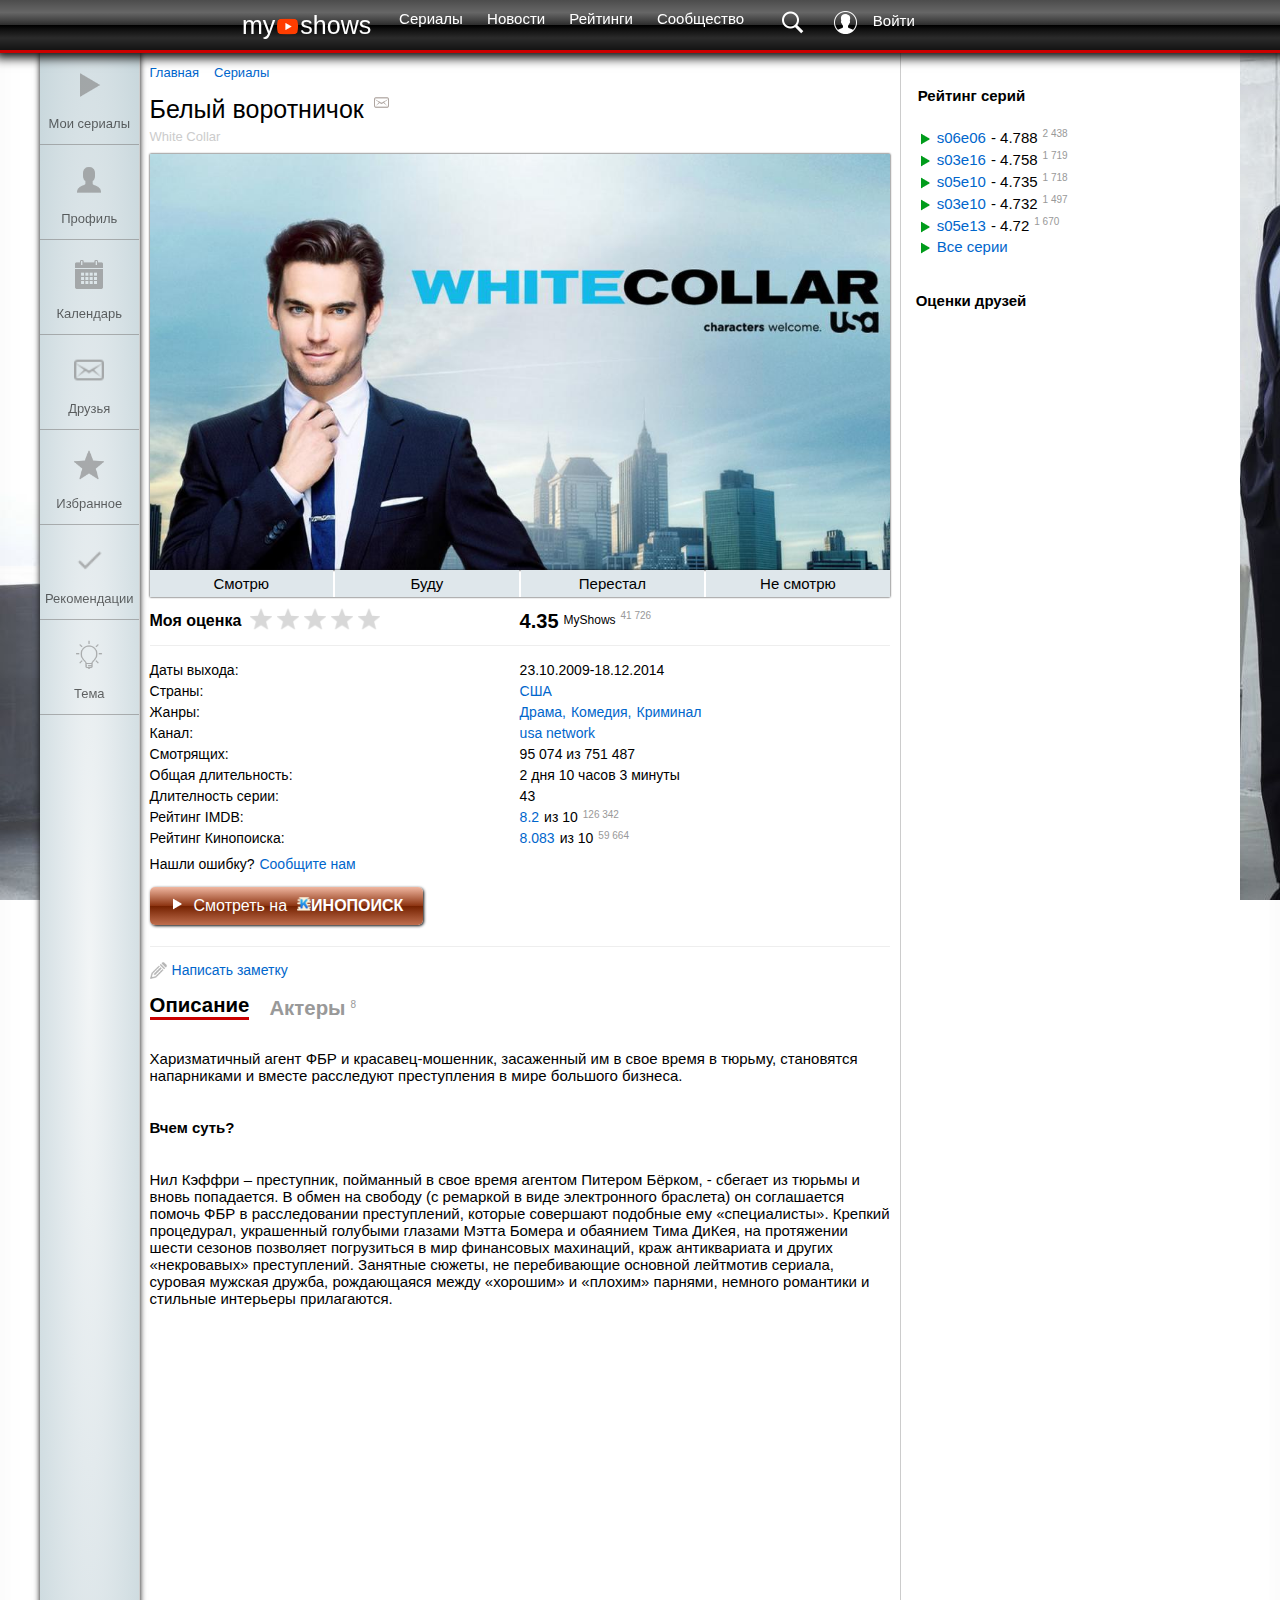
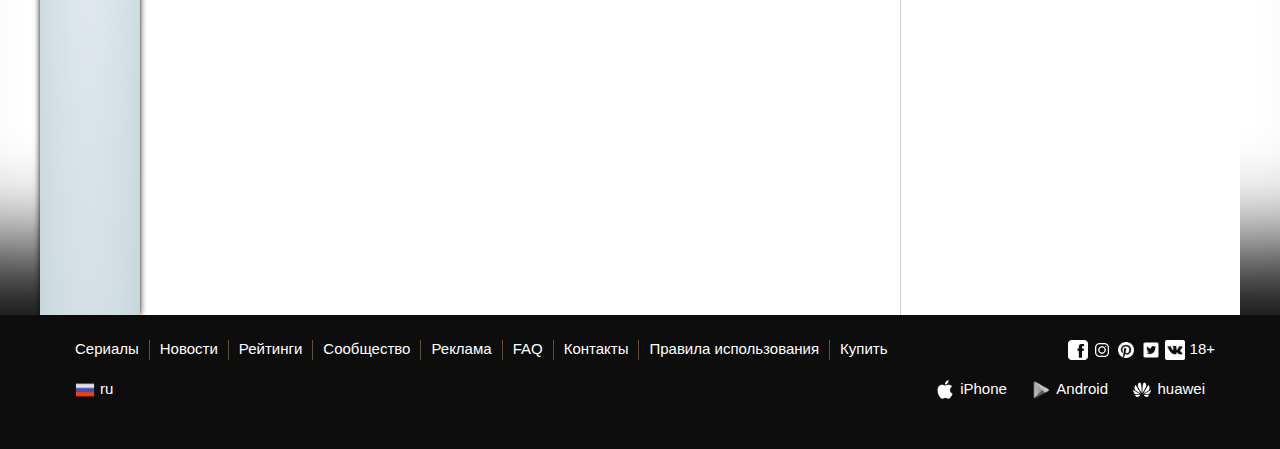
<file: index.html>
<!DOCTYPE html>
<html lang="ru">

	<head>
		<meta charset="utf-8">
		<meta name="viewport" content="width=device-width, initial-scale=1">
		<title>MyShows</title>
		<link rel="stylesheet" href="styles/style.css" type="text/css">
		<link rel="icon" type="imag/png" href="images/icon1.png">
	</head>
	
	<body>
		<header id="js-header" class="header">
			<div class="header__block-1"><a href="#">my<img src="images/icon1.png">shows</a></div>
			<img id="js-nav--off" src="images/icon1_2.png">
			<nav id="js-nav">
				<div><a href="#"><img src="images/icon5.png">Мои сериалы</a>
					<a href="#"><img src="images/icon6.png">Профиль</a>
					<a href="#"><img src="images/icon7.png">Календарь</a>
					<a href="#"><img src="images/icon8.png">Друзья</a>
					<a href="#"><img src="images/icon9.png">Избранное</a>
					<a href="#"><img src="images/icon10.png">Рекомендации</a>
					<a class="js-theme" href="#"><img src="images/icon24.png">Тема</a>
				</div>
			</nav>
			<div class="header__block-2">
				<div class="js-block-2__btns">
					<a href="#" >Сериалы</a>
					<a href="#" >Новости</a>
					<a href="#" >Рейтинги</a>
					<a href="#" >Сообщество</a>
				</div>	
				<div>
					<a class="js-form__btn" href="#"><img src="images/icon4.png"></a>
					<form class="js-form" action="#"><input id="js-focus" type="text" name="navigation" value="" placeholder="Найти сериал" maxlength="50"></form>
				</div>
			</div>
			<div class="header__block-3">
				<a href="#"><img class="header__block-3--img" src="images/icon3.png">Войти</a>
			</div>
			<div class="block-3--775px">
				<a href="#"><img class="header__block-3--img" src="images/icon3.png"></a>
			</div>
		</header>
		
		<main class="main" id="js-main">
		
			<div id="js-main__aside" class="js-main__aside">
				<a href="#"><img src="images/icon5.png"><p>Мои сериалы</p></a>
				<a href="#"><img src="images/icon6.png"><p>Профиль</p></a>
				<a href="#"><img src="images/icon7.png"><p>Календарь</p></a>
				<a href="#"><img src="images/icon8.png"><p>Друзья</p></a>
				<a href="#"><img src="images/icon9.png"><p>Избранное</p></a>
				<a href="#"><img src="images/icon10.png"><p>Рекомендации</p></a>
				<a class="js-theme" href="#"><img src="images/icon24.png"><p>Тема</p></a>
			</div>
			
			<div id="js-main__middle" class="js-main__middle">
				<div class="middle__navigation"><a href="#">Главная</a><a href="#">Сериалы</a></div>
				<div class="middle__title"><div>Белый воротничок<img src="images/icon8.png"></div><div class="title__english">White Collar</div></div>
				<img src="images/pic2.jpg">
				<div id="js-middle__status" class="middle__status">
					<div class="js-button">Смотрю</div>
					<div class="js-button">Буду</div>
					<div class="js-button">Перестал</div>
					<div class="js-button">Не смотрю</div>
				</div>
				
				<div class="middle__grade">
					<div><span>Моя оценка</span>
						<div class="js-grade"><img src="images/icon9.png"><img src="images/icon9.png"><img src="images/icon9.png"><img src="images/icon9.png"><img src="images/icon9.png"></div>
						<div class="js-grade"><img src="images/icon9.png"><img src="images/icon9.png"><img src="images/icon9.png"><img src="images/icon9.png"></div>
						<div class="js-grade"><img src="images/icon9.png"><img src="images/icon9.png"><img src="images/icon9.png"></div>
						<div class="js-grade"><img src="images/icon9.png"><img src="images/icon9.png"></div>
						<div class="js-grade"><img src="images/icon9.png"></div>
					</div>	
					<div class="grade__number--font">4.35<font>MyShows<sup>41 726</sup></font></div>
				</div>
				<div class="middle__container-2">
					<ul>
						<li>
							<div>Даты выхода:</div>
							<div>23.10.2009-18.12.2014</div>
						</li>
						<li>
							<div>Страны:</div>
							<div><a href="#">США</a></div>
						</li>
						<li>
							<div>Жанры:</div>
							<div><a href="#">Драма,</a><a href="#">Комедия,</a><a href="#">Криминал</a></div>
						</li>
						<li>
							<div>Канал:</div>
							<div><a href="#">usa network</a></div>
						</li>
						<li>
							<div>Смотрящих:</div>
							<div>95 074 из 751 487</div>
						</li>
						<li>
							<div>Общая длительность:</div>
							<div>2 дня 10 часов 3 минуты</div>
						</li>
						<li>
							<div>Длителность серии:</div>
							<div>43</div>
						</li>
						<li>
							<div>Рейтинг IMDB:</div>
							<div><a href="#">8.2</a>из 10<sup>126 342</sup></div>
						</li>
						<li>
							<div>Рейтинг Кинопоиска:</div>
							<div><a href="#">8.083</a>из 10<sup>59 664</sup></div>
						</li>
						<li><div class="container-2__report--active">Нашли ошибку?<a href="#">Сообщите нам</a></div></li>
						<li><a class="middle__kinopoisk" href="#"><img class="kinopoisk__img--padding" src="images/icon20.png"> Смотреть на <span><img src="images/icon21.png"><span>ИНОПОИСК</span></span></a></li>
					</ul>
				</div>
				
				<div class="middle__note">
					<a id="js-note" class="js-note"><img src="images/icon22.png">Написать заметку</a>
					<div id="js-note--restore" class="js-note--restore">Заметка удалена.<a id="js-restore__btn">Восстановить?</a></div>
					<div id="js-note__textarea" class="js-note__textarea">
						<textarea id="textarea" name="text" maxlength="100"></textarea>
						<div>
							<button id="js-textarea__button-1" class="js-textarea__button-1">Сохранить</button>
							<button id="js-textarea__button-2" class="js-textarea__button-2">Отмена</button>
						</div>
					</div>
					<div class="js-note__text">
						<div id="js-note__text"></div>
						<div><img id="js-text__btn-1" class="js-text__btn-1" src="images/icon22.png"><img id="js-text__btn-2" class="js-text__btn-2" src="images/icon25.png"></div>
					</div>
				</div>
				
				<div class="description">
					<div><big class="js-descr__btn">Описание</big><big class="js-descr__btn">Актеры<span>8<span></big></div>
					<div class="js-descr__list"><p>Харизматичный агент ФБР и красавец-мошенник, засаженный им в свое время в тюрьму, становятся напарниками и вместе расследуют преступления в мире большого бизнеса.</p>
						<h4>Вчем суть?</h4>
						<p>Нил Кэффри – преступник, пойманный в свое время агентом Питером Бёрком, - сбегает из тюрьмы и вновь попадается. В обмен на свободу (с ремаркой в виде электронного браслета) он соглашается помочь ФБР в расследовании преступлений, которые совершают подобные ему «специалисты». Крепкий процедурал, украшенный голубыми глазами Мэтта Бомера и обаянием Тима ДиКея, на протяжении шести сезонов позволяет погрузиться в мир финансовых махинаций, краж антиквариата и других «некровавых» преступлений. Занятные сюжеты, не перебивающие основной лейтмотив сериала, суровая мужская дружба, рождающаяся между «хорошим» и «плохим» парнями, немного романтики и стильные интерьеры прилагаются.</p>
					</div>
					<div class="js-descr__list">
						<div><a href="#"><img src="images/pic4.jpg"><div>Matt Bomer<sub>Neal George Caffrey</sub></div></a>
							<a href="#"><img src="images/pic3.jpg"><div>Tim DeKay<sub>FBI Special Agent Peter Burke</sub></div></a>
						</div>
						<div><a href="#"><img src="images/pic5.jpg"><div>Sharif Atkins<sub>FBI Agent Clinton Jones</sub></div></a>
							<a href="#"><img src="images/pic6.jpg"><div>Willie Garson<sub>Mozzie</sub></div></a>
						</div>
						<div><a href="#"><img src="images/pic7.jpg"><div>Tiffani Thiessen<sub>Elizabeth Burke</sub></div></a>
							<a class="js-list__more" href="#"><img src="images/pic8.jpg"><div>Marsha Thomason<sub>Fbi Agent Diana Barrigan</sub></div></a>
							<a id="js-list--expand">Показать все</a>
						</div>
						<div class="js-list__more"><a href="#"><img src="images/pic9.jpg"><div>Hilarie Burton Morgan<sub>Sara Ellis</sub></div></a>
							<a href="#"><img src="images/pic10.jpg"><div>Natalie Morales<sub>Fbi Agent Lauren Cruz</sub></div></a>
						</div>
					</div>
				</div>	
			</div>
			
			<div id="js-main__aside-2" class="js-main__aside-2">
				<ul>
					<li><h4>Рейтинг серий</h4></li>
					<li><img src="images/icon23.png"><a href="#">s06e06</a>- 4.788<sup>2 438</sup></li>
					<li><img src="images/icon23.png"><a href="#">s03e16</a>- 4.758<sup>1 719</sup></li>
					<li><img src="images/icon23.png"><a href="#">s05e10</a>- 4.735<sup>1 718</sup></li>
					<li><img src="images/icon23.png"><a href="#">s03e10</a>- 4.732<sup>1 497</sup></li>
					<li><img src="images/icon23.png"><a href="#">s05e13</a>- 4.72<sup>1 670</sup></li>
					<li><img src="images/icon23.png"><a href="#">Все серии</a></li>
				</ul>
				<h4>Оценки друзей</h4>
			</div>
		</main>
		
		<footer class="footer">
			<div class="footer__container-1">
				<div class="container-1--1110px">
					<a href="#" class="button--hover container-1__padding">Сериалы</a>
					<a href="#" class="button--hover container-1__padding">Новости</a>
					<a href="#" class="button--hover container-1__padding">Рейтинги</a>
					<a href="#" class="button--hover container-1__padding">Сообщество</a>
					<a href="#" class="button--hover container-1__padding">Реклама</a>
					<a href="#" class="button--hover container-1__padding">FAQ</a>
					<a href="#" class="button--hover container-1__padding">Контакты</a>
					<a href="#" class="button--hover container-1__padding">Правила использования</a>
					<a href="#" class="button--hover">Купить</a>
				</div>	
				<div class="footer__1st-line--social">
					<a href="#"><img src="images/icon14.png"></a>
					<a href="#"><img src="images/icon15.png"></a>
					<a href="#"><img src="images/icon16.png"></a>
					<a href="#"><img src="images/icon17.png"></a>
					<a href="#"><img src="images/icon18.png"> 18+</a>
				</div>	
			</div>
			<div class="footer__2d-line-buttons">
				<div class="footer__wrap"><a href="#" class=""><img src="images/icon19.png">ru</a></div>
				<div class="footer__wrap">
					<a href="#" class="button--hover"><img src="images/icon11.png">iPhone</a>
					<a href="#" class="button--hover footer__img--grayscale"><img src="images/icon12.png">Android</a>
					<a href="#" class="button--hover"><img src="images/icon13.png"> huawei</a>
				</div>	
			</div>
		</footer>
	<script src="scripts/script.js"></script>
	</body>
	
</html>
</file>
<file: styles/style.css>
/* оптимизация для шпифтов кирилицы
&subset=cyrillic-ext             */

body {
	display: flex;
	justify-content: center;
	flex-direction:column;
	background-attachment: fixed;
	margin: 0 auto;
	font-family: sans-serif;
	background-image: url(../images/pic1.jpg);
	background-position: center;
	box-shadow: inset 0px -300px 100px -100px #0D0D0D;
}

/*1--HEADER-----------------------------*/

.header {
	border-bottom: 3px solid #CC0000;
	display:flex;
	justify-content: space-evenly;
	padding: 10px;
	align-items: center;
	text-align: center;
	position: fixed;
	width: 100%;
	margin: 0 auto;
	top: 0;
	z-index: 7;
	flex: 1;
	font-size: 15px;
	box-shadow: 0px 0px 10px 5px #0D0D0D;
	/* Permalink - use to edit and share this gradient: https://colorzilla.com/gradient-editor/#4c4c4c+0,595959+12,666666+25,474747+39,2c2c2c+50,000000+51,111111+60,2b2b2b+76,1c1c1c+91,131313+100;Black+Gloss+%231 */
background: #4c4c4c; /* Old browsers */
background: -moz-linear-gradient(top,  #4c4c4c 0%, #595959 12%, #666666 25%, #474747 39%, #2c2c2c 50%, #000000 51%, #111111 60%, #2b2b2b 76%, #1c1c1c 91%, #131313 100%); /* FF3.6-15 */
background: -webkit-linear-gradient(top,  #4c4c4c 0%,#595959 12%,#666666 25%,#474747 39%,#2c2c2c 50%,#000000 51%,#111111 60%,#2b2b2b 76%,#1c1c1c 91%,#131313 100%); /* Chrome10-25,Safari5.1-6 */
background: linear-gradient(to bottom,  #4c4c4c 0%,#595959 12%,#666666 25%,#474747 39%,#2c2c2c 50%,#000000 51%,#111111 60%,#2b2b2b 76%,#1c1c1c 91%,#131313 100%); /* W3C, IE10+, FF16+, Chrome26+, Opera12+, Safari7+ */
filter: progid:DXImageTransform.Microsoft.gradient( startColorstr='#4c4c4c', endColorstr='#131313',GradientType=0 ); /* IE6-9 */

}

.header a {
	color: white;
	text-decoration: none;
	padding: 0px 10px 5px 10px;
	transition: all 1s;
}

.js-block-2__btns a:hover, .header__block-3 a:hover {
	color: #D4D4D4;
	text-decoration: underline;
	/*animation: lineMove 1s infinite linear;*/
}
.header img {
	width: 25px;
	vertical-align: middle;
	margin: 0 auto;
	transition: all 2s;
}

.header__block-1 {
	font-size: 25px;
	flex: 2;
	text-align: right;
}

.header nav {
	cursor: pointer;
}


nav div {
	display: flex;
	left: -250px;
	position: absolute;
	flex-direction: column;
	margin: 0 auto;
	text-align: left;
	width: 250px;
	height: 0px;
	border-top: 1px solid #CC0000;
	border-right: 1px solid #CC0000;
	border-bottom: 1px solid #CC0000;
	top: 90px;
	transition: all 1s;
	opacity: 0.0;
	/* Permalink - use to edit and share this gradient: https://colorzilla.com/gradient-editor/#45484d+0,000000+100;Black+3D+%231 */
background: #45484d; /* Old browsers */
background: -moz-linear-gradient(top,  #45484d 0%, #000000 100%); /* FF3.6-15 */
background: -webkit-linear-gradient(top,  #45484d 0%,#000000 100%); /* Chrome10-25,Safari5.1-6 */
background: linear-gradient(to bottom,  #45484d 0%,#000000 100%); /* W3C, IE10+, FF16+, Chrome26+, Opera12+, Safari7+ */
filter: progid:DXImageTransform.Microsoft.gradient( startColorstr='#45484d', endColorstr='#000000',GradientType=0 ); /* IE6-9 */
}

/*.anima {
	
	border-top: 1px solid white;
	border-right: 1px solid green;
	border-bottom: 1px solid blue;
	animation: lineMove 1s infinite linear;
}

@keyframes lineMove {
	0% {
		left: -250px;
	}
	100% {
		right: 20px;
	}
}*/

.js-nav--on div {
	display: flex;
	left:0;
	box-shadow: 0px 150px 300px 280px #0D0D0D;
	opacity: 1;
}

@media (max-width: 320px) {
	#js-nav div {
		top: 87px;
	}
}

@media (min-width: 321px) {
	#js-nav div {
		top: 64px;
	}
}


@media (min-width: 348px) {
	#js-nav div {
		top: 65px;
	}
}

@media (min-width: 483px) {
	#js-nav div {
		top: 50px;
	}
}

nav > div img {
	padding: 3% 10% 3% 5%;
}

nav a:hover {
	color: #D4D4D4;
	text-decoration: underline;
}

@media (min-width: 775px) {
	.header nav {
		display: none;
	}
	.header > img {
		display: none;
	}
}

@media (max-width: 775px) {
	.header__block-1 {
	display: none;
	}
}

.header__block-2 {
	display: flex;
	flex: 1;
	flex-basis: 20%;
	justify-content: space-around;
}

.header__block-2 > div:nth-child(2) {
	display: flex;
	justify-content: center;
	align-items: center;
}

.js-block-2__btns {
	flex-wrap: wrap;
}

.header__block-3 {
	display: flex;
	flex: 1;
	text-align: left;
	flex-basis: 22%;
	color: white;
}

.header__block-3--img {
	padding-right: 15px;
}

.js-form, .js-block-2__btns--off {
	display: none;
}

.js-form--on {
	display: flex;
	}

.header input:nth-child(1) {
	display: flex;
	width: 450px;
	background: #44474C;
	color: #F0FFFF;
	outline: silver;
}

@media (max-width: 940px) {
	.header input:nth-child(1) {
		width: 300px;
	}
}

@media (max-width: 450px) {
	.header input:nth-child(1) {
		width: 200px;
	}
}

@media (max-width: 350px) {
	.header input:nth-child(1) {
		width: 150px;
	}
}

@media (max-width: 775px) {
	.header__block-3 {
		display: none;
}

	.block-3--775px {
		display: flex;
		flex-wrap: wrap;
	}
}

@media (min-width: 775px) {
	.block-3--775px {
		display: none;
}
}

.js-header--black {
	border-bottom: 3px solid #004242;
}

/*2--MAIN---------------------------------------*/

.main {
	display: flex;
	justify-content: center;
	max-width: 1200px;
	padding-top: 50px;
	margin: 0 auto;
	position: inherit;
	flex: 1;
}

sup {
	font-size: 10px;
	color: #999999;
	padding-left: 5px;
}

.js-main--black {
	box-shadow: 10px 0px 10px 5px black;
	color: #F0FFFF;
}

@media (max-width: 1070px) {
	.main {
		padding-top: 50px;
	}
	.header {
		height: 30px;
	}
}


@media (max-width: 774px) {
	.main {
		padding-top: 50px;
	}
}

@media (max-width: 480px) {
	.main {
		padding-top: 50px;
	}
}

@media (max-width: 342px) {
	.main {
		padding-top: 65px;
	}
	.header {
		height: 40px;
	}
}


@media (max-width: 320px) {
	.main {
		padding-top: 55px;
	}
	
	.header {
		height: 40px;
	}
}


@media (max-width: 290px) {
	.main {
		padding-top: 75px;
	}
	
	.header {
		height: 60px;
	}
}

/*2-1--MAIN ASIDE----------------------------------------------------------*/

.js-main__aside {
	display: flex;
	flex: 1;
	flex-direction: column;
	height: 100%;
	font-size: 13px;
	flex-basis: 5%;
	text-align: center;
	display: fixed;
	z-index: 0;
	box-shadow: 0px 0px 6px 0px #0D0D0D;
	border-right: 1px solid #CECECE;
	padding-bottom: 100%;
background: rgb(242,245,246);
background: -moz-radial-gradient(center, ellipse cover,  rgba(242,245,246,1) 0%, rgba(227,234,237,1) 37%, rgba(200,215,220,1) 100%);
background: -webkit-radial-gradient(center, ellipse cover,  rgba(242,245,246,1) 0%,rgba(227,234,237,1) 37%,rgba(200,215,220,1) 100%); 
background: radial-gradient(ellipse at center,  rgba(242,245,246,1) 0%,rgba(227,234,237,1) 37%,rgba(200,215,220,1) 100%); 
filter: progid:DXImageTransform.Microsoft.gradient( startColorstr='#f2f5f6', endColorstr='#c8d7dc',GradientType=1 ); 
}

@media (max-width: 775px) {
	.js-main__aside {
		display: none;
	}
}

.js-main__aside a {
	text-decoration: none;
	opacity: 0.6;
	border-bottom: 1px solid #868686;
	padding: 20px 5px 0px 5px;
	transition: all 0.3s;
	color: black;
	text-decoration: none;
}	

.js-main__aside a:hover {
	opacity: 1;
	border-bottom: 1px solid #CCCCCC;
	padding: 25px 5px 5px 5px;
	filter: brightness(-50%);
}

.js-main__aside img {
	width: 30px;
	transition: all 0.6s;
	filter: contrast(0%);
}	

.js-main__aside img:hover {
	width: 40px;
}	

.js-main__aside--black {
	background: #000000;
	box-shadow: 0px 0px 4px 0px #000000;
	border-right: none;
}	

.js-main__aside--black a {
	color: #F0FFFF;
	opacity: 0.7;
}	

.js-main__aside--black img {
	filter: contrast(100%);
}

.js-main__aside--black a:hover {
	filter: sepia(50%);
}

/*2-2--MAIN MIDDLE-------------------------------------*/

.js-main__middle {
	display: flex;
	flex: 5;
	background-color: #FFFFFF;
	flex-basis: 67%;
	border-right: 1px solid #CCCCCC;
	padding: 15px 10px 15px 10px;
	flex-direction: column;
}

.js-main__middle > img {
	width: 100%;
	padding: 0;
	box-shadow: 0px 0px 2px 0px #0D0D0D;
}

.js-main__middle a {
	display: flex;
	flex-wrap: wrap;
	text-decoration: none;
	color: #0066CC;
	padding: 0px 5px 0px 0px;
}


.js-main__middle a:hover {
	text-decoration: underline #0066CC;
}

.js-main__middle--black {
	border-right: none;
background: rgb(69,72,77); /* Old browsers */
background: -moz-linear-gradient(top,  rgba(69,72,77,1) 0%, rgba(0,0,0,1) 100%); /* FF3.6-15 */
background: -webkit-linear-gradient(top,  rgba(69,72,77,1) 0%,rgba(0,0,0,1) 100%); /* Chrome10-25,Safari5.1-6 */
background: linear-gradient(to bottom,  rgba(69,72,77,1) 0%,rgba(0,0,0,1) 100%); /* W3C, IE10+, FF16+, Chrome26+, Opera12+, Safari7+ */
filter: progid:DXImageTransform.Microsoft.gradient( startColorstr='#45484d', endColorstr='#000000',GradientType=0 ); /* IE6-9 */
}

.js-main__middle--black a {
	color: #B2B2B2;
}

.js-main__middle--black a:hover {
	text-decoration: underline #F0FFFF;
}

/*--2-2-1 MIDDLE NAVIGATION--*/

.middle__navigation {
	display: flex;
	column-gap: 10px;
}

.middle__navigation a {
	font-size: 13px;
}

/*--2-2-2--MIDDLE TITLE------*/

.middle__title {
	display: flex;
	flex-direction: column;
	padding-top: 15px;
	font-size: 25px;
}

.middle__title div {
	display: flex;
}

.middle__title img {
	display: flex;
	width: 15px;
	height: 15px;
	padding-left: 10px;
}

.title__english {
	font-size: 13px;
	color: #CCCCCC;
	padding: 5px 0px 10px 0px;
	
}

/*--2-2-3--MIDDLE STATUS---------*/

.middle__status {
	display: flex;
	justify-content: center;
	flex-wrap: wrap;
	align-items: center;
	text-align: center;
	align-self: stretch;
	box-shadow: 0px 0px 2px 0px #0D0D0D;
	font-size: 15px;
	color: black;
	text-decoration: none;
	cursor: pointer;
	gap: 2px;
}

.js-button {
	flex: 1;
	padding: 5px;
	min-width: 95px;
	transition: all 0.5s;
	background: #DFE7EB;
}

.js-button:hover  {
	flex: 1;
	min-width: 95px;
	flex-basis: 2%;
}

.js-button--active {
	flex: 1;
	padding: 5px;
	min-width: 95px;
	color: #F0FFFF;
background: rgb(169,3,41);
background: -moz-linear-gradient(top,  rgba(169,3,41,1) 0%, rgba(143,2,34,1) 44%, rgba(109,0,25,1) 100%);
background: -webkit-linear-gradient(top,  rgba(169,3,41,1) 0%,rgba(143,2,34,1) 44%,rgba(109,0,25,1) 100%); 
background: linear-gradient(to bottom,  rgba(169,3,41,1) 0%,rgba(143,2,34,1) 44%,rgba(109,0,25,1) 100%); 
filter: progid:DXImageTransform.Microsoft.gradient( startColorstr='#a90329', endColorstr='#6d0019',GradientType=0 ); 
}

.js-buttons--black  {
	background-color: #656565;
	color: #F0FFFF;
}

/*--2-2-4--MIDDLE GRADE--------------*/

.middle__grade {
	display: flex;
	padding: 5px 0px 5px 0px;
	align-items: center;
	border-bottom: 1px solid #EEEEEE;
}

.middle__grade > div {
	width: 50%;
	display: flex;
}

.middle__grade span {
	align-self: center;
	font-weight: 600;
	display: flex;
	flex-direction: column;
	z-index:1;
	padding: 10px 0px 10px 0px;
}

.js-grade {
	position: absolute;
	align-self: center;
	padding-left: 100px;
	transition: all 0.3s;
	opacity: 0.0;
}

.middle__grade div > div:nth-child(2) {
	opacity: 0.3;
	filter: contrast(0%);
}

.js-grade:hover, .middle__grade div > div:nth-child(2):hover {
	opacity: 1;
	cursor: pointer;
	filter: brightness(50%);
}

.js-grade--on, .middle__grade div > div:nth-child(2).js-grade--on  {
	opacity: 1;
	filter: brightness(50%);
}

.middle__grade img {
	width: 22px;
	padding-right: 5px;
}

.grade__number--font {
	display: flex;
	font-weight: 600;
	font-size: 20px;
	flex-wrap: wrap-reverse;
}

@media (max-width: 550px) {
	.grade__number--font {
		padding-bottom: 40px;
	}
	.middle__grade > div > div  {
		padding-top: 30px;
	}
	.middle__grade span {
		padding-top: 40px;
	}
}

.grade__number--font font {
	font-weight: 400;
	font-size: 12px;
	padding: 0px 5px 0px 5px;
}

.js-main__middle--black .middle__grade {
	border-bottom: 1px solid #565456;
}

.js-main__middle--black .js-grade, .js-main__middle--black .middle__grade div > div:nth-child(2) {
	filter: brightness(120%);
}

.js-main__middle--black .js-grade:hover, .js-main__middle--black .middle__grade div > div:nth-child(2):hover {
	filter: sepia(100%);
}

.js-main__middle--black .js-grade--on, .js-main__middle--black .middle__grade div > div:nth-child(2).js-grade--on {
	filter: sepia(100%);
}

/*--2-2-5--MIDDLE CONTAINER 2----------------*/

.middle__container-2 {
	display: flex;
	width: 100%;
	flex-direction: column;
	border-bottom: 1px solid #EEEEEE;
	
}

.middle__container-2 li {
	display: flex;
	width: 100%;
	flex-wrap: wrap;
	justify-content: space-between;
	padding-bottom: 5px;
	
} 

.middle__container-2 div {
	display: flex;
	width: 50%;
	font-size: 14px;
	flex-wrap: wrap;
}

.middle__container-2 ul {
	list-style-type: none;
	padding: 0;
}

.container-2__report--active {
	display: inline-flex;
	padding-bottom: 10px;
	padding-top: 5px;
}

.container-2__report--active a {
	padding-left: 5px;
}

div .container-2__report--active {
	width: 100%;
}

.middle__kinopoisk {
	display: flex;
	justify-content: center;
	border-radius: 5px;
	box-shadow: 1px 1px 3px 0px #0D0D0D;
	/* Permalink - use to edit and share this gradient: https://colorzilla.com/gradient-editor/#f0b7a1+0,8c3310+50,752201+51,bf6e4e+100;Brown+Gloss */
background: rgb(240,183,161); /* Old browsers */
background: -moz-linear-gradient(top,  rgba(240,183,161,1) 0%, rgba(140,51,16,1) 50%, rgba(117,34,1,1) 51%, rgba(191,110,78,1) 100%); /* FF3.6-15 */
background: -webkit-linear-gradient(top,  rgba(240,183,161,1) 0%,rgba(140,51,16,1) 50%,rgba(117,34,1,1) 51%,rgba(191,110,78,1) 100%); /* Chrome10-25,Safari5.1-6 */
background: linear-gradient(to bottom,  rgba(240,183,161,1) 0%,rgba(140,51,16,1) 50%,rgba(117,34,1,1) 51%,rgba(191,110,78,1) 100%); /* W3C, IE10+, FF16+, Chrome26+, Opera12+, Safari7+ */
filter: progid:DXImageTransform.Microsoft.gradient( startColorstr='#f0b7a1', endColorstr='#bf6e4e',GradientType=0 ); /* IE6-9 */
}

.middle__kinopoisk span {
	font-weight: 600;
}

.middle__kinopoisk img {
	width: 14px;
	height: 14px;
	padding-left: 10px;
}

.kinopoisk__img--padding {
	padding-right: 10px;
}

li .middle__kinopoisk {
	color: white;
	padding: 10px 20px 10px 10px;
	
}

li .middle__kinopoisk:hover {
	text-decoration: none;
} 

.js-main__middle--black .middle__container-2 {
	border-bottom: 1px solid #565456;
}

/*--2-2-6--MIDDLE NOTE---------------*/

.middle__note {
	padding: 15px 0px 15px 0px;
	font-size: 14px;
}

.middle__note img {
	width: 17px;
	padding-right: 5px;
	vertical-align: middle;
}

.js-note {
	max-width: 145px;
}

.js-note a {
	text-decoration: none;
	border-bottom: 1px dotted #0066CC;
	font-size: 14px;
}

.middle__note textarea {
	width: 100%;
	z-index: 1;
	outline: none;
	border: 1px solid #CCCCCC;
}

.middle__note > .js-note, .js-text__btn-1, .js-text__btn-2, #js-restore__btn {
	cursor: pointer;
}

.middle__note > .js-note--hide, .js-note__textarea, .js-note--restore {
	display: none;
} 

.js-note__textarea button {
	margin-top: 10px;
	font-size: 15px;
	padding: 5px;
	min-width: 120px;
	border: none;
	color: #F0FFFF;
	box-shadow: 0px 0px 2px 0px #0D0D0D;
	cursor: pointer;
	background: rgb(169,3,41); /* Old browsers */
background: -moz-linear-gradient(top,  rgba(169,3,41,1) 0%, rgba(143,2,34,1) 44%, rgba(109,0,25,1) 100%); /* FF3.6-15 */
background: -webkit-linear-gradient(top,  rgba(169,3,41,1) 0%,rgba(143,2,34,1) 44%,rgba(109,0,25,1) 100%); /* Chrome10-25,Safari5.1-6 */
background: linear-gradient(to bottom,  rgba(169,3,41,1) 0%,rgba(143,2,34,1) 44%,rgba(109,0,25,1) 100%); /* W3C, IE10+, FF16+, Chrome26+, Opera12+, Safari7+ */
filter: progid:DXImageTransform.Microsoft.gradient( startColorstr='#a90329', endColorstr='#6d0019',GradientType=0 ); /* IE6-9 */
}

.js-note__textarea button:nth-child(2n) {
	color: black;
	background: #DFE7EB;
}

.js-note__textarea--on {
	display: flex;
	flex-direction: column;
}

.js-note__text {
	display: none;
	justify-content: space-between;
	background: #E1E9EC;
	padding: 15px;
	gap: 10px;
}

.js-note__text--load {
	display: flex;
	justify-content: space-between;
	background: #EBF0F2;
	padding: 15px;
	gap: 10px;
}

.js-note--restore--on {
	display: flex;
	gap: 10px;
}

.js-note__textarea--black > textarea, .js-note__text--black {
	background: #44474C;
	color: #F0FFFF;
	outline: #45484D;
}

.js-note__textarea--black button:nth-child(2n) {
	background: #656565;
	color: #F0FFFF;
}

/*--2-2-7--DESCRIPTION----------------*/

.description > div:nth-child(1) {
	display: flex;
	font-weight: 600;
	font-size: 17px;
	column-gap: 20px;
	align-items: flex-end;
	color: #999999;
}

.description span {
	font-weight: 400;
	vertical-align: super;
	font-size: 10px;
	padding-left: 5px;
	color: #999999;
}

.js-descr__list {
	display: none;
	font-size: 15px;
	padding-top: 15px;
	flex-direction: column;
	transition: all 1s;
	opacity: 0.1;
}

.js-descr__list--toggle {
	display: flex;
	flex-direction: column;
	opacity: 1;
}

.js-descr__btn {
	cursor: pointer;
	
}

.js-descr__btn--toggle {
	transition: all 0.1s;
	border-bottom: 3px solid #CC0000;
	color: black;
}

.js-descr__btn:hover {
	color: #787878;
}

.js-descr__list > div {
	display: flex;
	padding: 10px 0px 10px 0px;
}

.js-descr__list img {
	width: 60px;
	border-radius: 100%;
	margin-right: 10px;
	transition: all 0.5s;
	
}

.js-descr__list img:hover {
	width: 100px;
}

.js-descr__list a {
	width: 50%;
	align-items: center;
	font-weight: 600;
	color: black;
	display: flex;
	
}

@media (max-width: 550px) {
	.js-descr__list a {
	align-items: flex-start;
	flex-direction: column;
}
	#js-list--expand {
	justify-content: center;
}

}

.js-descr__list a:hover {
	text-decoration: none;
}

.js-descr__list a > div:hover {
	text-decoration: underline black;
}

.js-descr__list sub {
	font-size: 13px;
	color: #999999;
	display: flex;
	font-weight: 400;
	padding-top: 5px;
}

#js-list--expand {
	border: none;
	background: none;
	cursor: pointer;
	color: #0066CC;
	font-weight: 400;
}

#js-list--expand:hover {
	text-decoration: underline #0066CC;
}

.js-descr__list > .js-list__more, .js-descr__list > div .js-list__more {
	display: none;
}

.js-descr__list > .js-list__more--on, .js-descr__list > div .js-list__more--on {
	display: flex;
}

.js-main__middle--black > .description big, .js-main__middle--black > .description div {
	color: #F0FFFF;
}

.js-main__middle--black > .description big:hover {
	color: #A3A3A3;
}

.js-main__middle--black > .description .js-descr__list--toggle a > div:hover {
	text-decoration: underline #F0FFFF;
} 

.js-main__middle--black #js-list--expand {
	color: #999999;
}

.js-main__middle--black #js-list--expand:hover {
	text-decoration: underline #F0FFFF;
}

.fade {
	display: flex;
	animation-name: fade;
	animation-duration: 1s;
}

@keyframes fade {
	from {
		opacity: 0.1;
	}
	
	to {
		opacity: 1;
		
	}
}

/*2-3--MAIN ASIDE-2----------------------------------*/

.js-main__aside-2 {
	flex-direction: column;
	display: flex;
	flex: 2;
	background-color: #FFFFFF;
	flex-basis: 28%;
	padding: 0px 15px 15px 15px;
	font-size: 15px;
}

.js-main__aside-2 ul {
	list-style-type: none;
	padding: 0;
}

.js-main__aside-2 li {
	padding: 2px;
}

.js-main__aside-2 img {
	width: 14px;
	padding-right: 5px;
	vertical-align: middle;
}

.js-main__aside-2 a {
	text-decoration: none;
	color: #0066CC;
	padding: 0px 5px 0px 0px;
}

.js-main__aside-2 a:hover {
	text-decoration: underline #0066CC;
}

.js-main__aside-2--black {
background: rgb(69,72,77);
background: -moz-linear-gradient(left,  rgba(69,72,77,1) 0%, rgba(0,0,0,1) 100%); 
background: -webkit-linear-gradient(left,  rgba(69,72,77,1) 0%,rgba(0,0,0,1) 100%);
background: linear-gradient(to right,  rgba(69,72,77,1) 0%,rgba(0,0,0,1) 100%); 
filter: progid:DXImageTransform.Microsoft.gradient( startColorstr='#45484d', endColorstr='#000000',GradientType=1 );
}

.js-main__aside-2--black a {
	color: #B2B2B2;
}

.js-main__aside-2--black a:hover {
	text-decoration: underline #B2B2B2;
}

@media (max-width: 1110px) {
	.js-main__aside-2 {
		display: none;
		
}
}

/*3-1--FOOTER-----------------------*/

.footer {
	background-color: #0D0D0D;
	display: flex;
	margin: 0 auto;
	flex-direction: column;
	padding: 25px 0px 25px 0px;
	flex: 1;
	width: 100%;
}

.footer a {
	color: white;
	text-decoration: none;
	padding: 0px 10px 0px 10px;
	font-size: 15px;
	transition: all 1s;
}

.button--hover:hover {
	color: #D4D4D4;
	text-decoration: underline;
}


@media (max-width: 1110px) {
	.footer a {
		padding: 0px 10px 5px 10px;
	}
}

.container-1__padding {
	border-right: 1px solid #66503A;
	
}

@media (max-width: 1110px) {
	.container-1__padding {
	border: none;
}
}

.footer img {
	width: 20px;
	margin: 0 auto;
	vertical-align: middle;
}

.footer__container-1 {
	flex-wrap: wrap;
	display: flex;
	justify-content: space-between;
	margin: 0 auto;
	max-width: 1150px;
	width: 100%;
}

@media (max-width: 1110px) {
	.footer__container-1 {
		justify-content: center;
		max-width: 420px;
	}
}

.container-1--1110px {
	display: flex;
	justify-content: center;
	flex-wrap: wrap;
	text-align: center;
}

.footer__1st-line--social a {
	padding: 0px;
	border: none;
	align-items: center;
}

.footer__2d-line-buttons {
	display: flex;
	flex-flow: wrap-reverse;
	justify-content: space-between;
	max-width: 1150px;
	margin: 0 auto;
	width: 100%;
	padding: 20px 0px 20px 0px;
}

.footer__wrap a {
	display: inline-flex;
	flex-wrap: nowrap;
	justify-content: center;
}

.footer__2d-line-buttons img {
	padding-right: 5px;
}

.footer__img--grayscale img {
	filter: grayscale(1);
}

@media (max-height: 300px) {
	.footer {
		display: none;
	}
}
</file>
